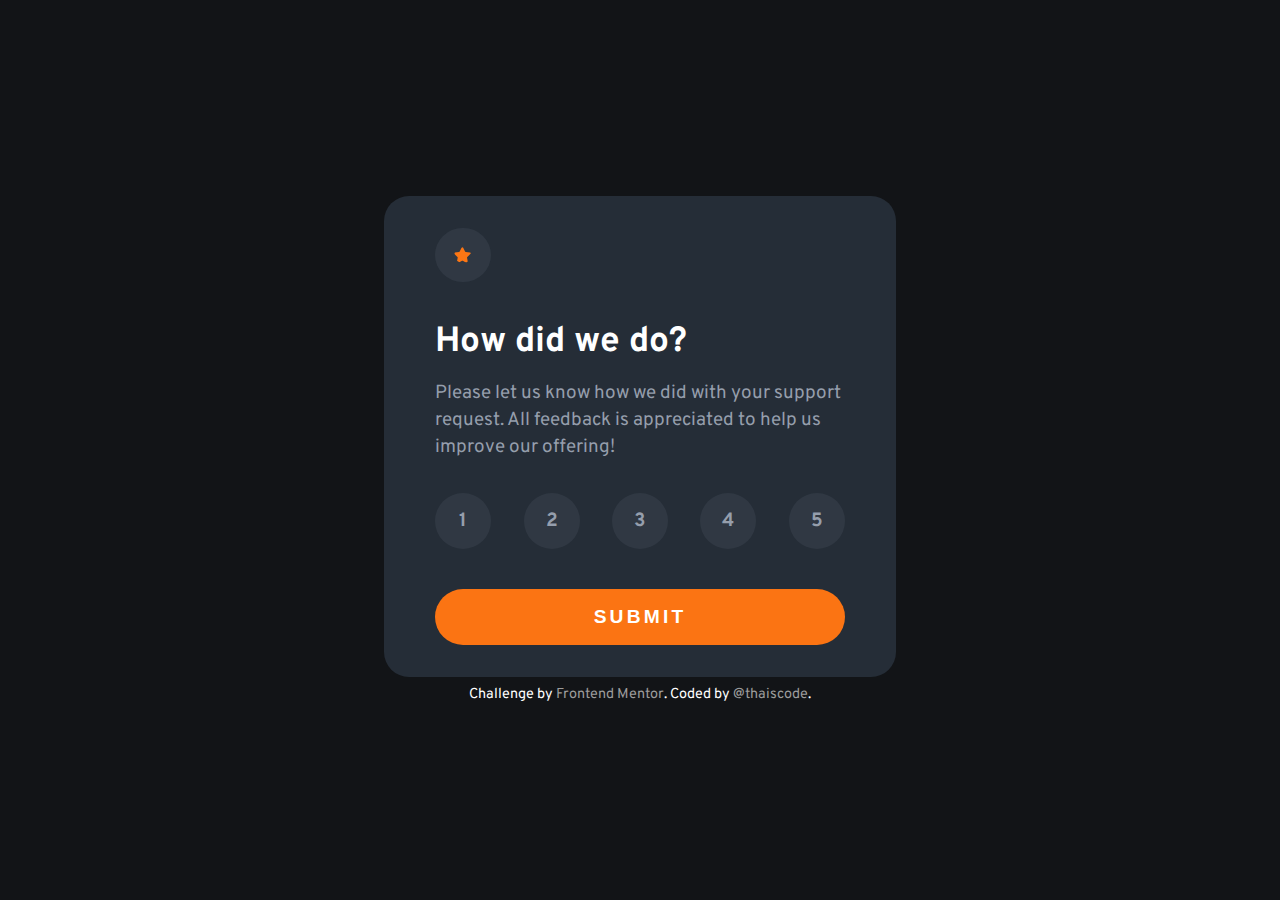
<file: index.html>
<!DOCTYPE html>
<html lang="en">
<head>
  <meta charset="UTF-8">
  <meta name="viewport" content="width=device-width, initial-scale=1.0"> <!-- displays site properly based on user's device -->

  <link rel="stylesheet" href="style.css">
  <link href="https://fonts.googleapis.com/css2?family=Overpass:wght@400;700&display=swap" rel="stylesheet">
  
  <title>Frontend Mentor | Interactive rating component</title>

</head>
<body>

  <!-- Rating state start -->
<main>
  <section class="section">
    <img src="images/icon-star.svg" alt="star icon" class="section__img section1__img">
    <h1 class="section__title">How did we do?</h1>

    <p class="section__paragraph">Please let us know how we did with your support request. All feedback is appreciated 
    to help us improve our offering!</p>

    <form class="box">
      <input type="radio" name="btnRating" id="1" value="1" class="box__btn">
      <label for="1" class="box__btn">1</label>
  
      <input type="radio" name="btnRating" id="2" value="2" class="box__btn">
      <label for="2">2</label>
  
      <input type="radio" name="btnRating" id="3" value="3" class="box__btn">
      <label for="3">3</label>
  
      <input type="radio" name="btnRating" id="4" value="4" class="box__btn">
      <label for="4">4</label>
  
      <input type="radio" name="btnRating" id="5" value="5" class="box__btn">
      <label for="5">5</label>
  </form>

    <button class="section__btn">Submit</button>
  </section>
  <!-- Rating state end -->

  <!-- Thank you state start -->
  <section class="section section2" id="section2">
    <img src="images/illustration-thank-you.svg" alt="cell phone illustration" class="section2__img">

    <p class="section2__rate">You selected <!-- Add rating here --> out of 5</p>

    <h1 class="section__title section2__title">Thank you!</h1>

    <p class="section__paragraph section2__paragraph">We appreciate you taking the time to give a rating. If you ever need more support, 
      don’t hesitate to get in touch!</p>
  </section>
  <!-- Thank you state end -->
</main>
  
<footer>
  <p class="attribution">
    Challenge by <a href="https://www.frontendmentor.io?ref=challenge" target="_blank">Frontend Mentor</a>. 
    Coded by <a href="https://github.com/thaiscode">@thaiscode</a>.
  </p>
</footer>

  <script src="script.js"></script>
</body>
</html>
</file>
<file: style.css>
* {
    margin: 0;
    padding: 0;
    border: none;
}

/* mobile first - min-width: 375px*/
body {
    width: 100vw;
    height: 100vh;
    font-family: 'Overpass', sans-serif;
    font-size: 16px;
    background-color: hsl(216, 12%, 8%);
    overflow-y: hidden;
    display: flex;
    flex-direction: column;
    justify-content: center;
}

main {
    display: flex;
    width: 90vw;
    height: auto;
    margin: 0 auto;
    background-color: hsl(213, 19%, 18%);
    border-radius: 25px;
}

img {
    max-width: 100%;
    height: auto;
}

/*Rating state*/

.section {
    width: 80%;
    height: auto;
    margin: auto;
}

.section__img {
    background-color: hsla(217, 12%, 63%, 0.1);
    border-radius: 50%;
    padding: 0.8rem;
    margin: 2rem 0 1rem 0;
}

.section__title {
    color: hsl(0, 0%, 100%);
    font-weight: 700;
    margin-bottom: 1rem;
}

.section__paragraph {
    width: 100%;
    color: hsl(217, 12%, 63%);
    font-size: 0.85rem;
    font-weight: 400;
    margin-bottom: 1.5rem;
}

.box {
    display: flex;
    margin: 0 0 1rem 0;
    justify-content: space-between;
}

.box__btn[type="radio"] {
    display: none;
}

.box__btn[type="radio"] + label {
    width: 0.5rem;
    height: 1rem;
    padding: 0.7rem 1rem;
    color: hsl(217, 12%, 63%);
    background-color: hsla(217, 12%, 63%, 0.1);
    border-radius: 50%;
    font-weight: 700;
    text-align: center;
}

.box__btn[type="radio"]:checked + label {
    background: grey;
}

.section__btn {
    width: 72vw;
    height: 2.5rem;
    border-radius: 30px;
    font-weight: 700;
    text-transform: uppercase;
    letter-spacing: 0.2rem;
    color: hsl(0, 0%, 100%);
    background-color: hsl(25, 97%, 53%);
    margin-bottom: 2rem;
}

.box__btn:hover, .section__btn:hover {
    background-color: hsl(25, 97%, 53%);
    color: hsl(0, 0%, 100%);
    transition: 0.2s;
    cursor: pointer;
}

.section__btn:hover {
    color: hsl(25, 97%, 53%);
    background-color: hsl(0, 0%, 100%);
    transition: 0.2s;
    cursor: pointer;
}


/*Thank you state*/

.section2 {
    display: flex;
    flex-direction: column;
    align-items: center;
}

.section2__img {
    width: 50%;
    margin: 2rem 0;
}

.section2__rate {
    color: hsl(25, 97%, 53%);
    background-color: hsla(217, 12%, 63%, 0.1);
    border-radius: 1.5rem;
    font-size: 0.9rem;
    font-weight: 400;
    padding: 0.3rem 0.7rem;
    letter-spacing: 0.01rem;
    margin-bottom: 1rem;
}

.section2__title {
    font-weight: 400;
}

.section2__paragraph {
    text-align: center;
    line-height: 1.3rem;
    margin-bottom: 2rem;
}

#section2 {
    display: none;
}


.attribution { 
    font-size: 0.7rem; 
    text-align: center;
    color: hsl(0, 0%, 100%);
    margin-top: 0.5rem;
}

.attribution a { 
    color: hsl(0, 0%, 61%); 
    text-decoration: none;
    cursor: pointer;
}

/* Media query */
@media screen and (min-width: 768px) {
    main {
        width: 45vw;
    }

    .section__img {
        padding: 0.9rem;
        margin: 1.5rem 0;
    }

    .section__paragraph {
        font-size: 0.8rem;
        line-height: 1.2rem;
        margin-bottom: 1.5rem;
    }

    .box {
        margin: 0 0 1.5rem 0;
    }

    .section__btn {
        width: 36vw;
    }

    .section2__rate {
        margin-bottom: 1.8rem;
    }
    
    .section2__paragraph {
        line-height: 1.2rem;
        margin-bottom: 2rem;
        font-size: 0.77rem;
    }
    
}

@media screen and (min-width: 1280px) {
    main {
        width: 40vw;
    }
    
    .section__img {
        padding: 1.2rem;
        margin: 2rem 0;
    }

    .section__title {
        font-size: 2.2rem;
    }
    
    .section__paragraph {
        font-size: 1.18rem;
        line-height: 1.7rem;
        margin-bottom: 2rem;
    }

    .box {
        margin: 0 0 2.5rem 0;
    }

    .box__btn[type="radio"] + label {
        width: 1.5rem;
        height: auto;
        padding: 1rem;
        font-size: 1.2rem;
    }

    .section__btn {
        width: 32vw;
        height: 3.5rem;
        font-size: 1.2rem;
    }
    
    .section2__img {
        width: 50%;
        margin: 3rem 0;
    }
    
    .section2__rate {
        font-size: 1.2rem;
        padding: 0.6rem 1.2rem;
        letter-spacing: 0.02rem;
        margin-bottom: 2.3rem;
    }
    
    .section2__paragraph {
        line-height: 1.8rem;
        margin-bottom: 2.3rem;
        font-size: 1.14rem;
    }
    
    .attribution { 
        font-size: 0.9rem; 
    }
}
</file>
